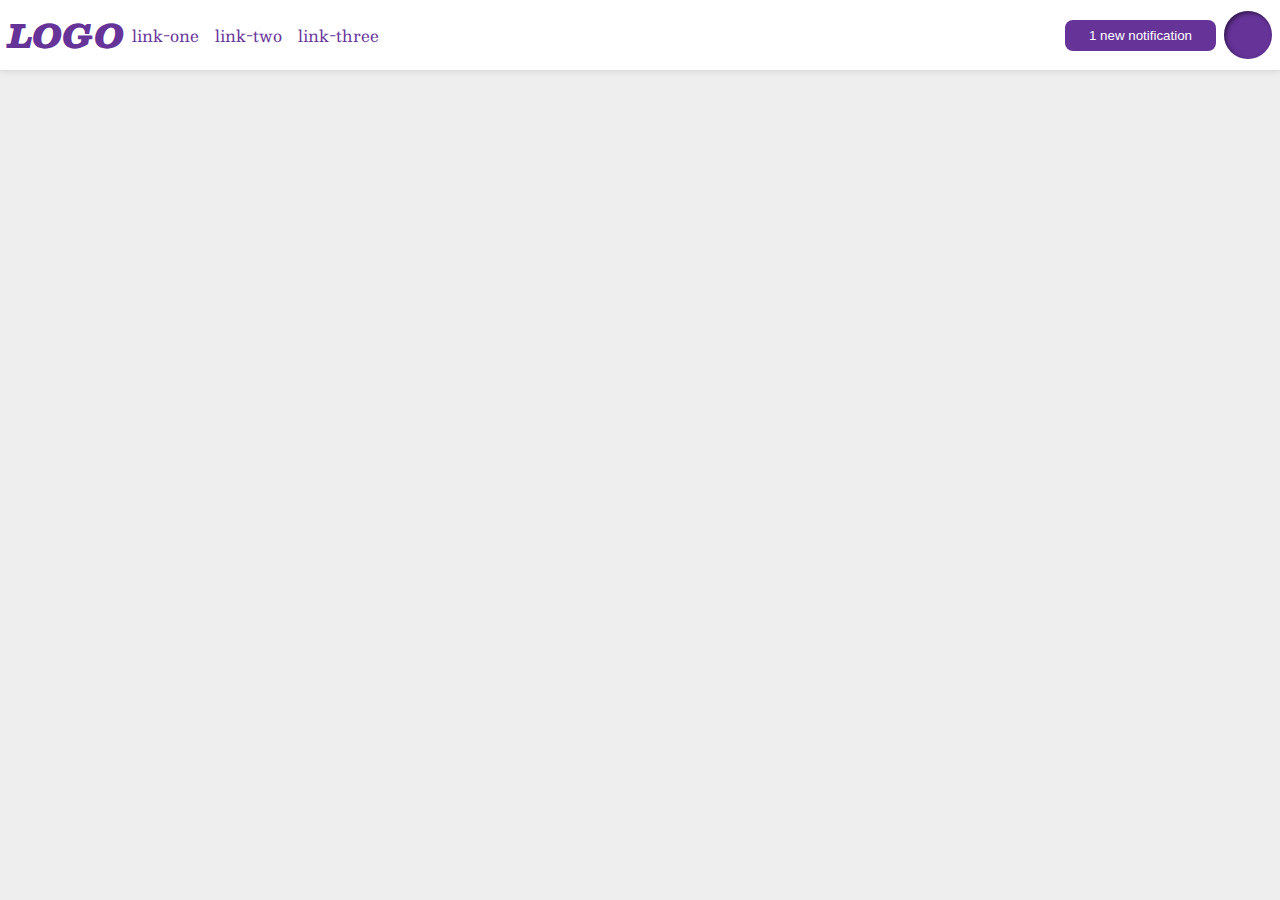
<file: flex/03-flex-header-2/index.html>
<!DOCTYPE html>
<html lang="en">
  <head>
    <meta charset="UTF-8">
    <meta http-equiv="X-UA-Compatible" content="IE=edge">
    <meta name="viewport" content="width=device-width, initial-scale=1.0">
    <title>Flex Header 2</title>
    <link rel="stylesheet" href="style.css">
  </head>
  <body>
    <div class="header">
      
      <div class="left">
        <div class="logo">
          LOGO
        </div>

        <ul class="links">
          <li><a href="google.com">link-one</a></li>
          <li><a href="google.com">link-two</a></li>
          <li><a href="google.com">link-three</a></li>
        </ul>
      </div>

      <div class="right">
        <button class="notifications">
          1 new notification
        </button>
        <div class="profile-image"></div>
      </div>

    </div>
  </body>
</html>
</file>
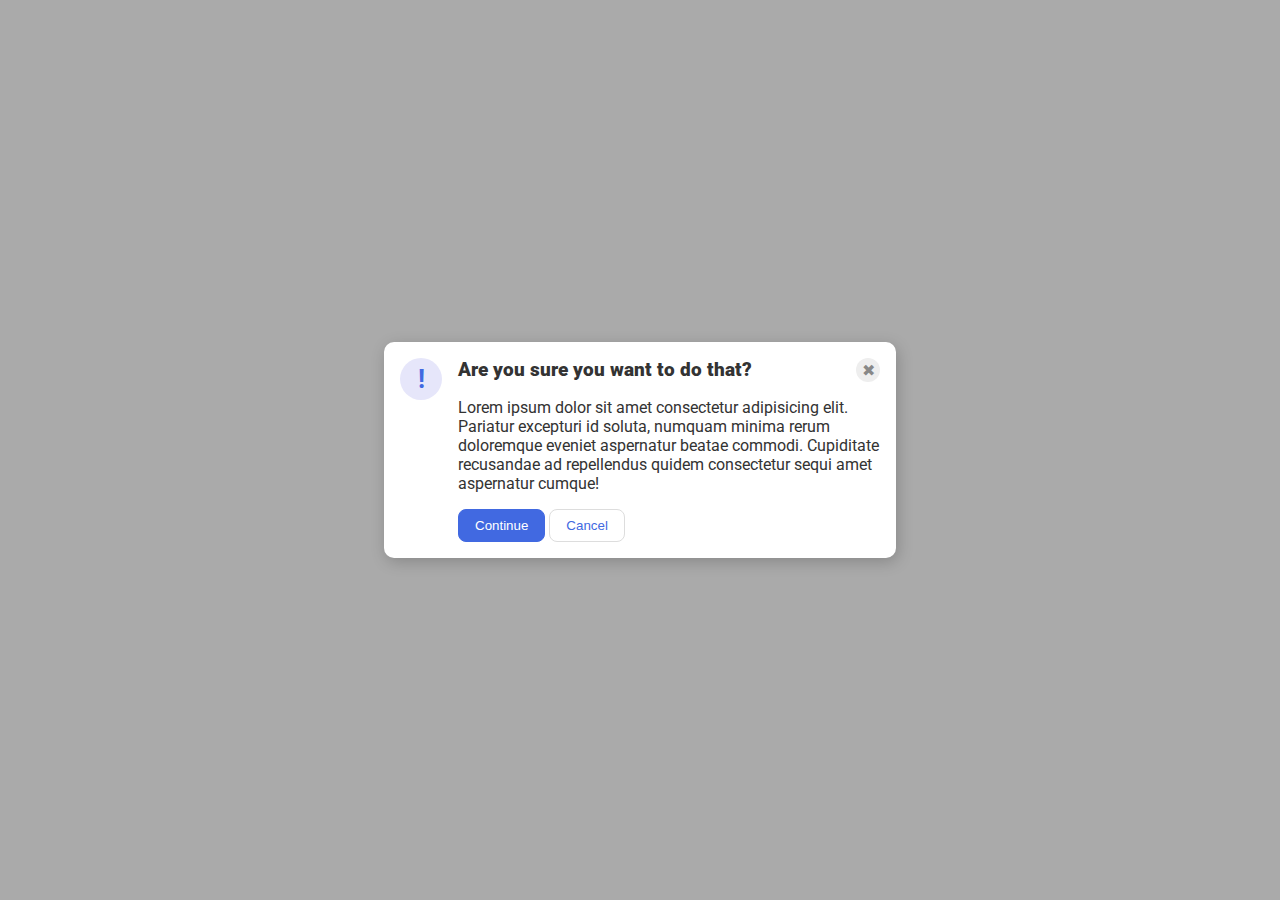
<file: flex/05-flex-modal/index.html>
<!DOCTYPE html>
<html lang="en">
  <head>
    <meta charset="UTF-8">
    <meta http-equiv="X-UA-Compatible" content="IE=edge">
    <meta name="viewport" content="width=device-width, initial-scale=1.0">
    <link rel="stylesheet" href="style.css">
    <title>Modal</title>
  </head>
  <body>
    <div class="modal">

      <div class="icon">!</div>

      <div class="c-p">
        
        <div class="c-1">
          <div class="header">Are you sure you want to do that?</div>
          <div class="close-button">✖</div>
        </div>

        <div class="text">
          Lorem ipsum dolor sit amet consectetur adipisicing elit. Pariatur excepturi id soluta, numquam minima rerum doloremque eveniet aspernatur beatae commodi. Cupiditate recusandae ad repellendus quidem consectetur sequi amet aspernatur cumque!
        </div>
        
        <div class="c-2">
          <button class="continue">Continue</button>
          <button class="cancel">Cancel</button>
        </div>

      </div>
    </div>
  </body>
</html>
</file>
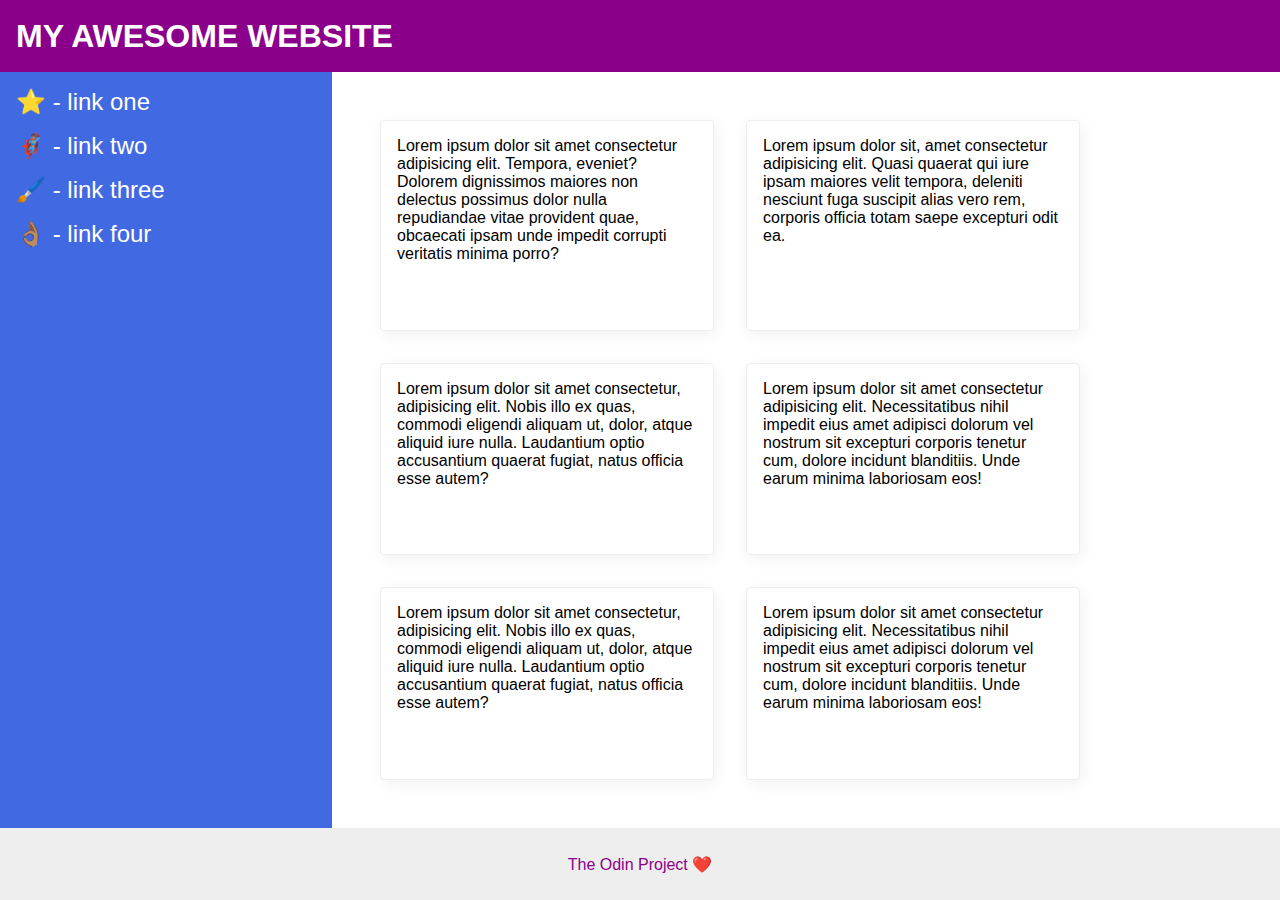
<file: flex/07-flex-layout-2/index.html>
<!DOCTYPE html>
<html lang="en">
  <head>
    <meta charset="UTF-8">
    <meta http-equiv="X-UA-Compatible" content="IE=edge">
    <meta name="viewport" content="width=device-width, initial-scale=1.0">
    <title>The Holy Grail</title>
    <link rel="stylesheet" href="style.css">
  </head>
  <body>


      <div class="header">
        MY AWESOME WEBSITE
      </div>
      
      <div class="content">
        <div class="sidebar">
          <ul>
            <li><a href="#">⭐ - link one</a></li>
            <li><a href="#">🦸🏽‍♂️ - link two</a></li>
            <li><a href="#">🖌️ - link three</a></li>
            <li><a href="#">👌🏽 - link four</a></li>
          </ul>
        </div>

        <div class="cards">
          <div class="card">Lorem ipsum dolor sit amet consectetur adipisicing elit. Tempora, eveniet? Dolorem dignissimos maiores non delectus possimus dolor nulla repudiandae vitae provident quae, obcaecati ipsam unde impedit corrupti veritatis minima porro?</div>
          <div class="card">Lorem ipsum dolor sit, amet consectetur adipisicing elit. Quasi quaerat qui iure ipsam maiores velit tempora, deleniti nesciunt fuga suscipit alias vero rem, corporis officia totam saepe excepturi odit ea.</div>
          <div class="card">Lorem ipsum dolor sit amet consectetur, adipisicing elit. Nobis illo ex quas, commodi eligendi aliquam ut, dolor, atque aliquid iure nulla. Laudantium optio accusantium quaerat fugiat, natus officia esse autem?</div>
          <div class="card">Lorem ipsum dolor sit amet consectetur adipisicing elit. Necessitatibus nihil impedit eius amet adipisci dolorum vel nostrum sit excepturi corporis tenetur cum, dolore incidunt blanditiis. Unde earum minima laboriosam eos!</div>
          <div class="card">Lorem ipsum dolor sit amet consectetur, adipisicing elit. Nobis illo ex quas, commodi eligendi aliquam ut, dolor, atque aliquid iure nulla. Laudantium optio accusantium quaerat fugiat, natus officia esse autem?</div>
          <div class="card">Lorem ipsum dolor sit amet consectetur adipisicing elit. Necessitatibus nihil impedit eius amet adipisci dolorum vel nostrum sit excepturi corporis tenetur cum, dolore incidunt blanditiis. Unde earum minima laboriosam eos!</div>
        </div>
      </div>
      <div class="footer">
        The Odin Project ❤️
      </div>


  </body>
</html>
</file>
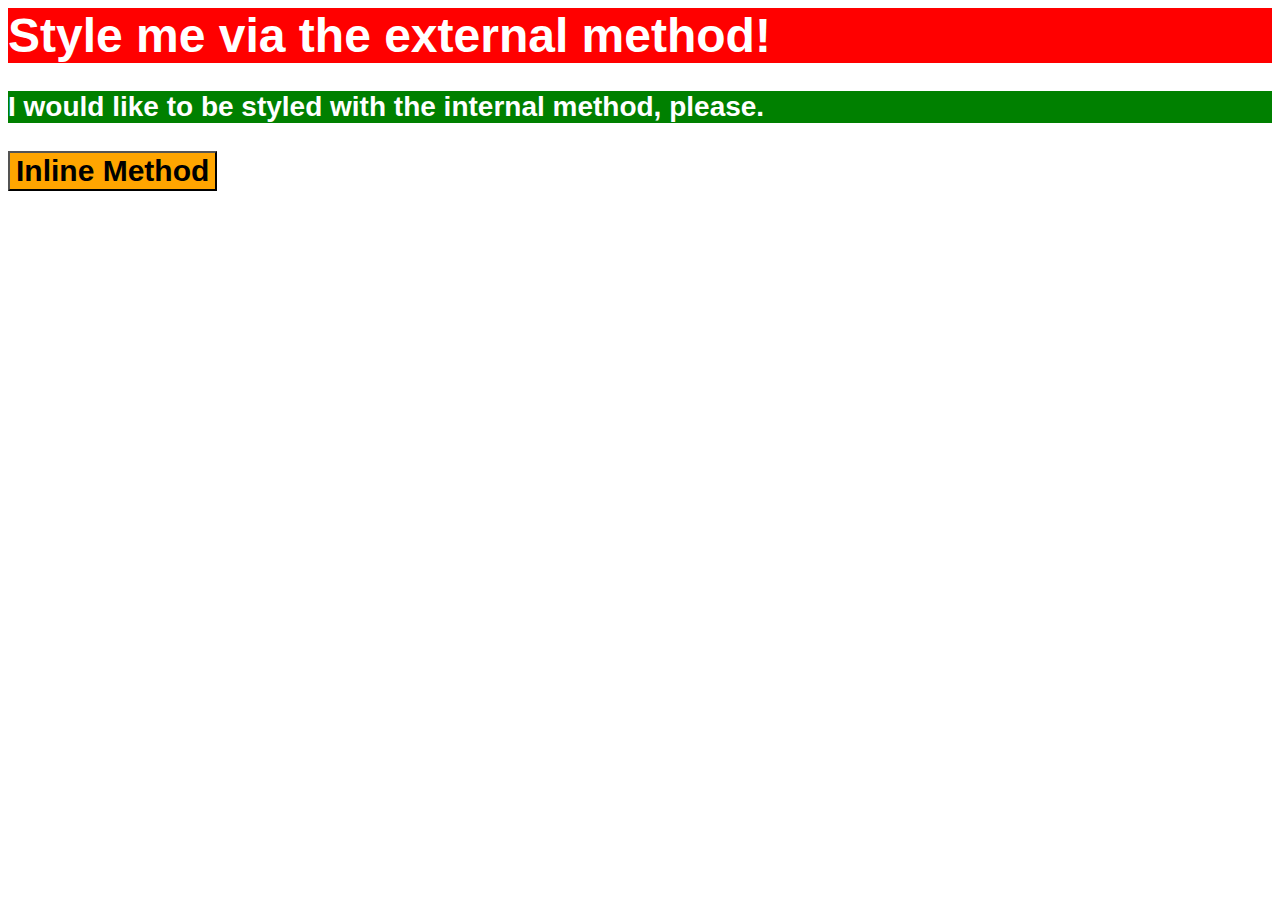
<file: foundations/01-css-methods/index.html>
<!DOCTYPE html>
<html lang="en">
  <head>
    <style>
      p {
        background-color:green;
        color:white;
        font-size: 28px;
        font-family: 'Segoe UI', Tahoma, Geneva, Verdana, sans-serif;
        font-weight: 600;
      }
    </style>
    <meta charset="UTF-8">
    <meta http-equiv="X-UA-Compatible" content="IE=edge">
    <meta name="viewport" content="width=device-width, initial-scale=1.0">
    <link rel="stylesheet" href="style.css">
    <title>Methods for Adding CSS</title>
  </head>
  <body>
    <div>Style me via the external method!</div>
    <p>I would like to be styled with the internal method, please.</p>
    <button style="background-color:orange; font-size: 30px; font-family: 'Segoe UI', Tahoma, Geneva, Verdana, sans-serif; font-weight: 600;">Inline Method</button>
  </body>
</html>
</file>
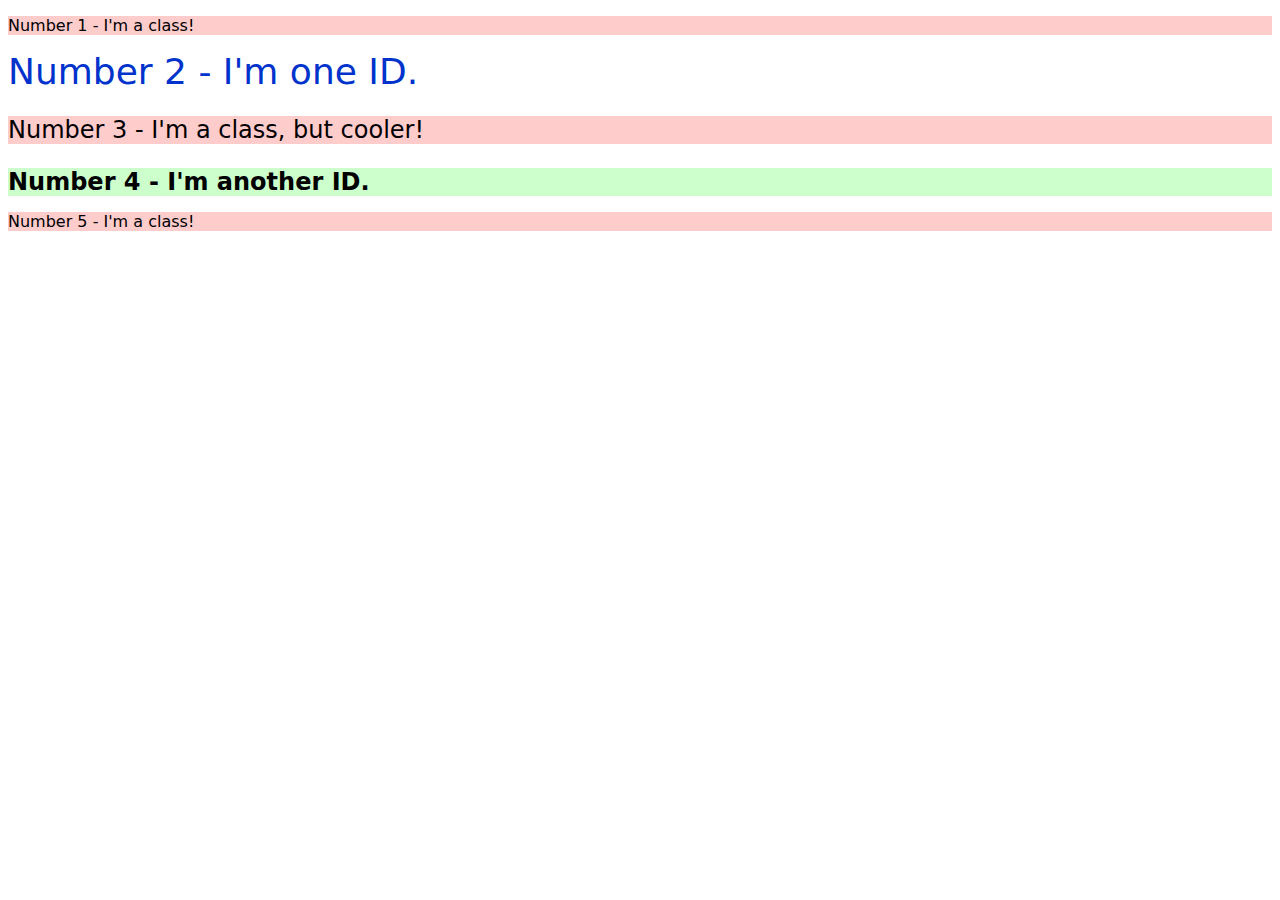
<file: foundations/02-class-id-selectors/index.html>
<!DOCTYPE html>
<html lang="en">
  <head>
    <meta charset="UTF-8">
    <meta http-equiv="X-UA-Compatible" content="IE=edge">
    <meta name="viewport" content="width=device-width, initial-scale=1.0">
    <title>Class and ID Selectors</title>
    <link rel="stylesheet" href="style.css">
  </head>
  <body>
    <p class="bg-lp">Number 1 - I'm a class!</p>
    <div id="num2">Number 2 - I'm one ID.</div>
    <p class="bg-lp f24">Number 3 - I'm a class, but cooler!</p>
    <div id="num4" class="f24">Number 4 - I'm another ID.</div>
    <p class="bg-lp">Number 5 - I'm a class!</p>
  </body>
</html>
</file>
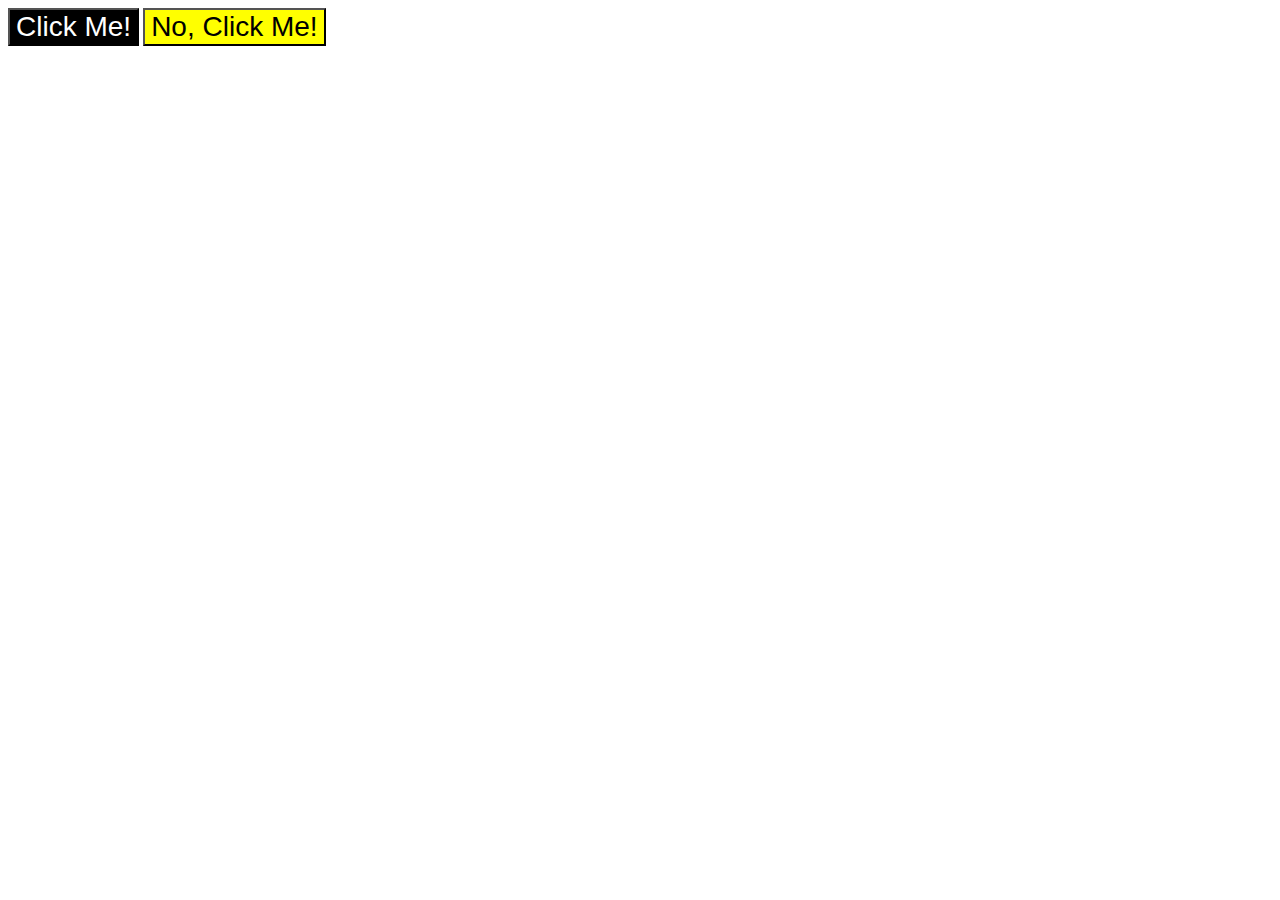
<file: foundations/03-grouping-selectors/index.html>
<!DOCTYPE html>
<html lang="en">
  <head>
    <meta charset="UTF-8">
    <meta http-equiv="X-UA-Compatible" content="IE=edge">
    <meta name="viewport" content="width=device-width, initial-scale=1.0">
    <title>Grouping Selectors</title>
    <link rel="stylesheet" href="style.css">
  </head>
  <body>
    <button class="black">Click Me!</button>
    <button class="yellow">No, Click Me!</button>
  </body>
</html>
</file>
<file: flex/03-flex-header-2/style.css>
/* this is some magical font-importing.  
you'll learn about it later. */
@import url('https://fonts.googleapis.com/css2?family=Besley:ital,wght@0,400;1,900&display=swap');

body {
  margin: 0;
  background: #eee;
  font-family: Besley, serif;
}

.header {
  background: white;
  border-bottom: 1px solid #ddd;
  box-shadow: 0 0 8px rgba(0,0,0,.1);
  
}

.profile-image {
  background: rebeccapurple;
  box-shadow: inset 2px 2px 4px rgba(0,0,0,.5);
  border-radius: 50%;
  width: 48px;
  height: 48px;
}

.logo {
  color: rebeccapurple;
  font-size: 32px;
  font-weight: 900;
  font-style: italic;
}

button {
  border: none;
  border-radius: 8px;
  background: rebeccapurple;
  color: white;
  padding: 8px 24px;
}

a {
  /* this removes the line under our links */
  text-decoration: none;
  color: rebeccapurple;
}

ul {
  list-style-type: none;
}

.header {
  display: flex;
  padding: 8px;
  justify-content: space-between;
}

.links {
  display: flex;
  gap: 16px;
  margin: 0;
  padding: 0;
}

.left,
.right {
  display: flex;
  align-items: center;
  gap: 8px;
}
</file>
<file: flex/05-flex-modal/style.css>
@import url('https://fonts.googleapis.com/css2?family=Roboto:wght@400;700&display=swap');

html, body {
  height: 100%;
}

body {
  font-family: Roboto, sans-serif;
  margin: 0;
  background: #aaa;
  color: #333;
  /* I'll give you this one for free lol */
  display: flex;
  align-items: center;
  justify-content: center;
}

.modal {
  background: white;
  width: 480px;
  border-radius: 10px;
  box-shadow: 2px 4px 16px rgba(0,0,0,.2);
}

.icon {
  color: royalblue;
  font-size: 26px;
  font-weight: 700;
  background: lavender;
  width: 42px;
  height: 42px;
  border-radius: 50%;
  display: flex;
  align-items: center;
  justify-content: center;
}

.close-button {
  background: #eee;
  border-radius: 50%;
  color: #888;
  font-weight: 400;
  font-size: 16px;
  height: 24px;
  width: 24px;
  display: flex;
  align-items: center;
  justify-content: center;
}

button {
  padding: 8px 16px;
  border-radius: 8px;
}

button.continue {
  background: royalblue;
  border: 1px solid royalblue;
  color: white;
}

button.cancel {
  background: white;
  border: 1px solid #ddd;
  color: royalblue;
}


.modal {
  padding: 16px;
  display: flex;
  gap: 16px;
}

.icon {
  flex: 0 0 auto;
}

.c-p {
  display: flex;
  flex-direction: column;
  row-gap: 16px;
}

.c-1 {
  display: flex;
  justify-content: space-between;
}

.c-2 {
  display: flex;
  gap: 4px;
}


.header {
  font-size: 1.2rem;
  font-weight: 900;
}
</file>
<file: flex/07-flex-layout-2/style.css>
body {
  font-family: -apple-system, BlinkMacSystemFont, 'Segoe UI', Roboto, Oxygen, Ubuntu, Cantarell, 'Open Sans', 'Helvetica Neue', sans-serif;
  margin: 0;
  min-height: 100vh;
}

.header {
  height: 72px;
  background: darkmagenta;
  color: white;
}

.footer {
  height: 72px;
  background: #eee;
  color: darkmagenta;
}

.sidebar {
  width: 300px;
  background: royalblue;
}

.card {
  border: 1px solid #eee;
  box-shadow: 2px 4px 16px rgba(0,0,0,.06);
  border-radius: 4px;
}


/* ### ### */

body {
  display: flex;
  flex-direction: column;
}

.content {
  display: flex;
  flex: 1;
}

.card {
  padding: 16px;
  margin: 16px;
  width: 300px;
}

.cards {
  display: flex;
  flex-wrap: wrap;
  padding: 32px;
}

.footer {
  display: flex;
  justify-content: center;
  align-items: center;
}

.header {
  font-size: 32px;
  font-weight: 900;
  padding: 0 16px;
  display: flex;
  align-items: center;
}

.sidebar {
  flex-shrink: 0;
  padding: 16px;
}

.sidebar ul {
  list-style-type: none;
  padding: 0;
  margin: 0;
}
.sidebar ul li {
  margin-bottom: 16px;
}

a {
  font-size: 24px;
  text-decoration: none;
  color: white;
}
</file>
<file: foundations/01-css-methods/style.css>
div {
    background-color: red;
    color: white;
    font-size: 48px;
    font-family: 'Segoe UI', Tahoma, Geneva, Verdana, sans-serif;
    font-weight: 700;
}
</file>
<file: foundations/02-class-id-selectors/style.css>
* {
    font-family: Verdana, 'Dejavu Sans', sans-serif;
}

.bg-lp {
    background-color: rgb(255, 204, 204);
}

.f24 {
    font-size: 24px;
}

#num2 {
    color: #0033cc;
    font-size: 36px; 
}

#num4 {
    background-color: hsl(120, 100%, 90%);
    font-weight: 700;
}
</file>
<file: foundations/03-grouping-selectors/style.css>
.black,
.yellow {
    font-family: Helvetica, "Times New Roman", sans-serif;
    font-size: 28px;
}

.black {
    color: white;
    background-color: black;
}

.yellow {
    background-color: yellow;
}
</file>
